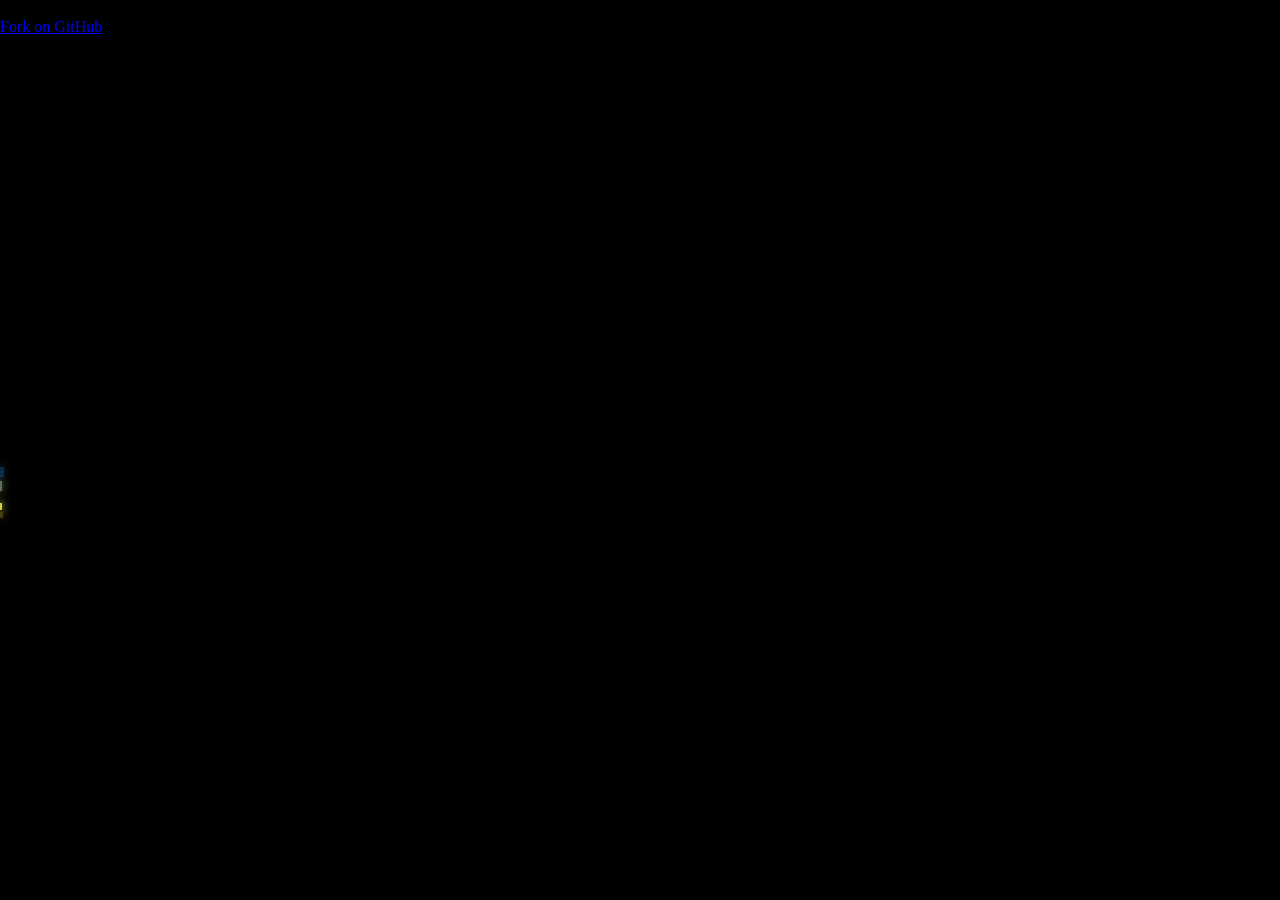
<file: demo/galaxy.html>
<!DOCTYPE html>
<html lang="en">
	<head>
		<meta name="viewport" content="width=device-width, initial-scale=1.0, user-scalable=0, minimum-scale=1.0, maximum-scale=1.0">
		<meta charset="utf-8">

		<meta content="parallaxify.js | Galaxy Demo" property="og:title">
		<meta content="parallaxify" property="og:site_name">
		<meta content="http://hwthorn.github.io/parallaxify/" property="og:url">
		<meta content="website" property="og:type">
		<meta content="Galaxy Demo using parallaxify.js - Use gyroscope or mouse input to create slick parallax effects on your website." property="og:description">
		<title>Galaxy Demo | parallaxify jQuery plugin</title>
		<link rel="stylesheet" type="text/css" href="css/galaxy.css" />
	</head>
	<body style="zoom: 1;">
		<div id="foreground">
			<div id="info">
				<h1>Galaxy Demo <em>based on parallaxify by Felix Pflaum</em></h1>
				<p><a href="http://hwthorn.github.io/parallaxify" title="Fork on GitHub" class="github">Fork on GitHub</a> get the plugin on GitHub</p>
				<div class="fb-like" data-href="http://hwthorn.github.io/parallaxify" data-send="false" data-layout="button_count" data-width="90" data-show-faces="false" data-font="arial"></div>
			</div>
		</div>
		<div id="background">
			<div class="star" data-parallaxify-range="300"></div>
		</div>
		<script src="http://code.jquery.com/jquery-1.9.1.min.js" type="text/javascript"></script>
		<script src="../javascripts/jquery.parallaxify.min.js" type="text/javascript"></script>
		<script type="text/javascript">
		$(function(){
			$(document).ready(function() {
				var i,
					size,
					color,
					width = $(window).width(),
					height = $(window).height();
				
				for (i = 1; i <= 150; i++) {
					size = Math.ceil(3*Math.random());
					$('#background').append('<div class="star" data-parallaxify-range="' + Math.round(100*Math.random()) + '" style="top: ' + Math.round(height*Math.random()) + 'px; left: ' + Math.round(width*Math.random()) + 'px; width: ' + size + 'px; height: ' + size + 'px;"></div>');
				}
				
				for (i = 1; i <= 30; i++) {
					size = Math.ceil(5*Math.random()) + 2;
					$('#background').append('<div class="star" data-parallaxify-range="' + Math.round(400*Math.random()) + '" style="top: ' + Math.round(height*Math.random()) + 'px; left: ' + Math.round(width*Math.random()) + 'px; width: ' + size + 'px; height: ' + size + 'px;"></div>');
				}
				
				for (i = 1; i <= 15; i++) {
					size = Math.ceil(5*Math.random()) + 5;
					color = 'rgba(' + Math.round(256*Math.random()) + ', ' + Math.round(256*Math.random()) + ', ' + Math.round(256*Math.random()) + ', ' + (Math.round(100*Math.random())/100) + ')';
					$('#background').append('<div class="star" data-parallaxify-range="' + Math.round(600*Math.random()) + '" style="top: ' + Math.round(height*Math.random()) + 'px; left: ' + Math.round(width*Math.random()) + 'px; width: ' + size + 'px; height: ' + size + 'px; background: ' + color + '; box-shadow: 0px 0px 10px ' + color + ';"></div>');
				}
				
				$.parallaxify({
					positionProperty: 'transform',
					responsive: true,
					motionType: 'natural',
					mouseMotionType: 'gaussian',
					motionAngleX: 80,
					motionAngleY: 80,
					alphaFilter: 0.5,
					adjustBasePosition: true,
					alphaPosition: 0.025,
				});
			});
		}); // */
		</script>
		<script type="text/javascript">
			var gaJsHost = (("https:" == document.location.protocol) ? "https://ssl." : "http://www.");
			document.write(unescape("%3Cscript src='" + gaJsHost + "google-analytics.com/ga.js' type='text/javascript'%3E%3C/script%3E"));
		</script>
		<script type="text/javascript">
			try {
			  var pageTracker = _gat._getTracker("UA-41915731-1");
			pageTracker._trackPageview();
			} catch(err) {}
		</script>
		<div id="fb-root"></div>
		<script>(function(d, s, id) {
		  var js, fjs = d.getElementsByTagName(s)[0];
		  if (d.getElementById(id)) return;
		  js = d.createElement(s); js.id = id;
		  js.src = "//connect.facebook.net/en_US/all.js#xfbml=1";
		  fjs.parentNode.insertBefore(js, fjs);
		}(document, 'script', 'facebook-jssdk'));</script>
	</body>
</html>
</file>
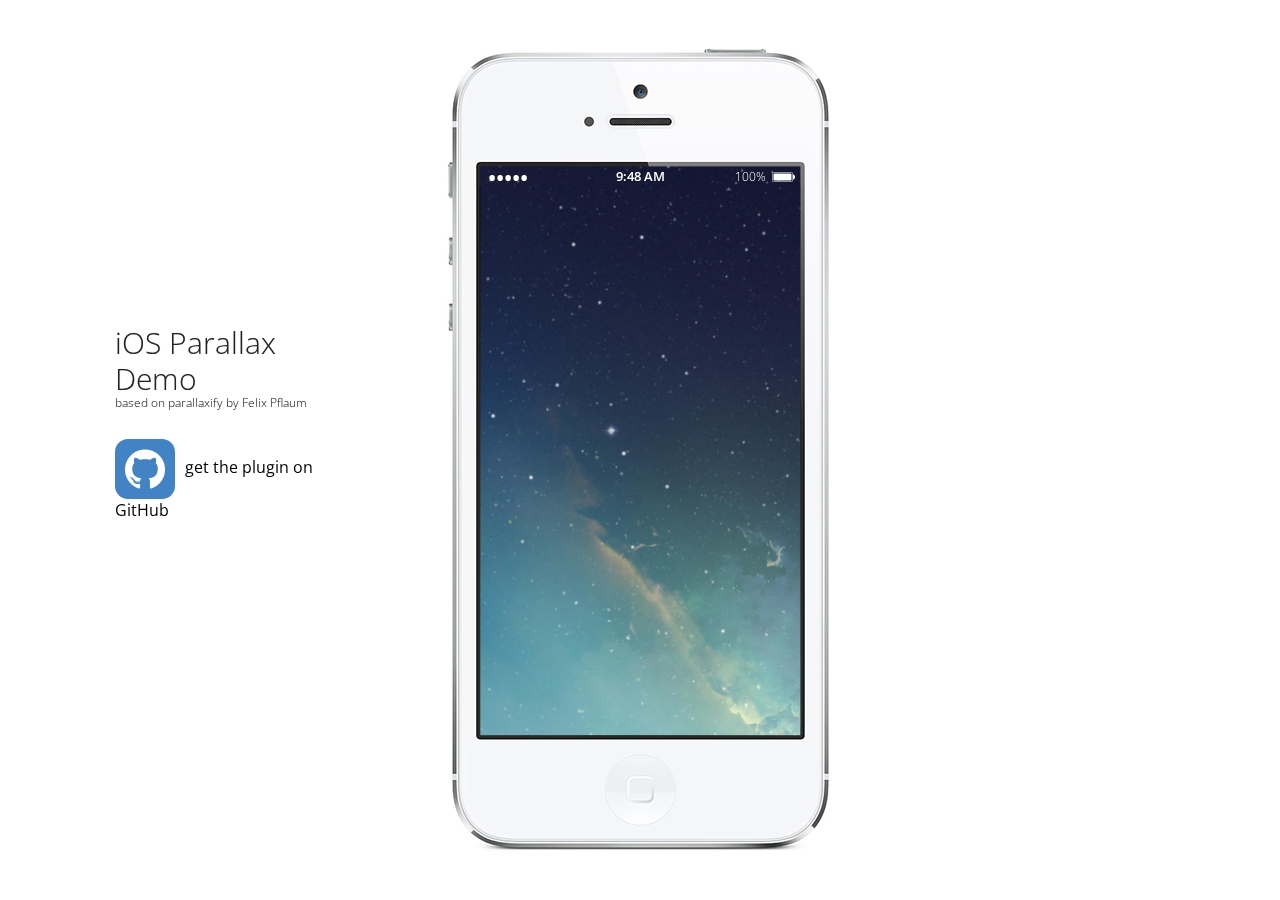
<file: demo/ios.html>
<!DOCTYPE html>
<html lang="en">
	<head>
		<meta name="viewport" content="width=device-width, initial-scale=1.0, user-scalable=0, minimum-scale=1.0, maximum-scale=1.0">
		<meta charset="utf-8">
		<title>iOS 7 home screen mockup (built with parallax jQuery plugin)</title>
        <link rel="stylesheet" type="text/css" href="css/style.css" />
    </head>
    <body style="zoom: 1;">
        <div id="foreground">
            <div id="phone-contents">
                <ul class="row top">
                    <li class="signal">&bull;&bull;&bull;&bull;&bull;</li>
                    <li id="clock">9:11 AM</li>
                    <li class="battery">100%</li>
                </ul>
                <ul class="row animated">
                    <li class="cell messages">
                        <a class="icon"></a>
                        <h3>Messages</h3>
                    </li>
                    <li class="cell calendar">
                        <a class="icon">Monday <em>10</em></a>
                        <h3>Calendar</h3>
                    </li>
                    <li class="cell photos">
                        <a class="icon"></a>
                        <h3>Photos</h3>
                    </li>
                    <li class="cell camera">
                        <a class="icon"></a>
                        <h3>Camera</h3>
                    </li>
                </ul>
                <ul class="row animated">
                    <li class="cell weather">
                        <a class="icon"></a>
                        <h3>Weather</h3>
                    </li>
                    <li class="cell clock">
                        <a class="icon"></a>
                        <h3>Clock</h3>
                    </li>
                    <li class="cell maps">
                        <a class="icon"></a>
                        <h3>Maps</h3>
                    </li>
                    <li class="cell videos">
                        <a class="icon"></a>
                        <h3>Videos</h3>
                    </li>
                </ul>
                <ul class="row animated">
                    <li class="cell notes">
                        <a class="icon"></a>
                        <h3>Notes</h3>
                    </li>
                    <li class="cell reminders">
                        <a class="icon"></a>
                        <h3>Reminders</h3>
                    </li>
                    <li class="cell stocks">
                        <a class="icon"></a>
                        <h3>Stocks</h3>
                    </li>
                    <li class="cell gamecenter">
                        <a class="icon"></a>
                        <h3>GameCenter</h3>
                    </li>
                </ul>
                <ul class="row animated">
                    <li class="cell newsstand">
                        <a class="icon"></a>
                        <h3>Newsstand</h3>
                    </li>
                    <li class="cell itunes">
                        <a class="icon"></a>
                        <h3>iTunes Store</h3>
                    </li>
                    <li class="cell appstore">
                        <a class="icon"></a>
                        <h3>App Store</h3>
                    </li>
                    <li class="cell passbook">
                        <a class="icon"></a>
                        <h3>Passbook</h3>
                    </li>
                </ul>
                <ul class="row animated">
                    <li class="cell compass">
                        <a class="icon"></a>
                        <h3>Compass</h3>
                    </li>
                    <li class="cell settings">
                        <a class="icon"></a>
                        <h3>Settings</h3>
                    </li>
                </ul>
                
                <ul class="row bottom">
                    <li class="cell phone">
                        <a class="icon"></a>
                        <h3>Phone</h3>
                    </li>
                    <li class="cell mail">
                        <a class="icon"></a>
                        <h3>Mail</h3>
                    </li>
                    <li class="cell safari">
                        <a class="icon"></a>
                        <h3>Safari</h3>
                    </li>
                    <li class="cell music">
                        <a class="icon"></a>
                        <h3>Music</h3>
                    </li>
                </ul>
            </div>
            <div id="info">
                <h1>iOS Parallax Demo <em>based on parallaxify by Felix Pflaum</em></h1>
                <p><a href="http://hwthorn.github.io/parallaxify" title="Fork on GitHub" class="github">Fork on GitHub</a> get the plugin on GitHub</p>
            </div>
		</div>
        <div id="background">
            <div id="background-wallpaper" data-parallaxify-range-x="160" data-parallaxify-range-y="160"></div>
        </div>
		<script src="http://code.jquery.com/jquery-1.9.1.min.js" type="text/javascript"></script>
		<script src="../javascripts/jquery.parallaxify.min.js" type="text/javascript"></script>
		<script type="text/javascript">
		$(function(){
			$(document).ready(function() {
				$.parallaxify({
					positionProperty: 'transform',
                    responsive: true,
                    motionType: 'natural',
                    mouseMotionType: 'performance',
                    motionAngleX: 70,
                    motionAngleY: 70,
                    alphaFilter: 0.5,
                    adjustBasePosition: true,
                    alphaPosition: 0.025,
				});
                
                var days = new Array("Sunday","Monday",
 "Tuesday","Wednesday","Thursday","Friday","Saturday"),
                    today = new Date(),
                    hours = today.getHours(),
                    minutes = today.getMinutes();
                
                $('#clock').html((hours > 12 ? hours - 12 : hours) + ':' + (minutes < 10 ? '0' + minutes : minutes) + ' ' + (hours >= 12 ? 'PM' : 'AM'));
                
                $('.calendar .icon').html(days[today.getDay()] + '<em>' + today.getDate() + '</em>');
                
                $('a.icon').click(function() {
                    $('#info').animate({ marginLeft: "-150px" }, 700);
                });

			});
		}); // */
		</script>
        <script>
  (function(i,s,o,g,r,a,m){i['GoogleAnalyticsObject']=r;i[r]=i[r]||function(){
  (i[r].q=i[r].q||[]).push(arguments)},i[r].l=1*new Date();a=s.createElement(o),
  m=s.getElementsByTagName(o)[0];a.async=1;a.src=g;m.parentNode.insertBefore(a,m)
  })(window,document,'script','//www.google-analytics.com/analytics.js','ga');

  ga('create', 'UA-41915731-2', 'hwthorn.github.io');
  ga('send', 'pageview');
        </script>

	</body>
</html>
</file>
<file: demo/css/galaxy.css>
html,
body,
div,
span,
p,
a,
em,
img,
b,
u,
i,
ol,
ul,
li,
h1,
h2,
h3,
h4,
h5,
h6 {
  margin: 0;
  padding: 0;
  border: 0;
  outline: 0;
  font-size: 100%;
  vertical-align: baseline;
  background: transparent;
  font-style: normal;
}

body {
    -webkit-font-smoothing: antialiased;
    font-smoothing: antialiased;
    background: #000;
    width: 100%;
    height: 100%;
    overflow-x: hidden;
    overflow-y: hidden;
}

#foreground {
    display: block;
    position: absolute;
    top: 0px;
    left: 0px;
    z-index: 10;
    width: 100%;
    height: 100%;
}

#background {
    position: absolute;
    top: 0;
    left: 0;
    height: 100%;
    width: 100%;
    background: transparent;
    overflow: hidden;
    z-index: 1;
}
</file>
<file: demo/css/style.css>
@import url(http://fonts.googleapis.com/css?family=Open+Sans:600,300);

html,
body,
div,
span,
p,
a,
em,
img,
b,
u,
i,
ol,
ul,
li,
h1,
h2,
h3,
h4,
h5,
h6 {
  margin: 0;
  padding: 0;
  border: 0;
  outline: 0;
  font-size: 100%;
  vertical-align: baseline;
  background: transparent;
  font-style: normal;
}

body {
    -webkit-font-smoothing: antialiased;
    font-smoothing: antialiased;
    font-family: "Open Sans", sans-serif;
    width: 100%;
    height: 100%;
    overflow-x: hidden;
    overflow-y: scroll;
    min-height: 568px;
    min-width: 320px;
}

#foreground {
    display: block;
    position: absolute;
    top: 0px;
    left: 0px;
    z-index: 10;
    width: 100%;
    height: 100%;
    min-height: 568px;
    min-width: 320px;
    background: transparent url('../img/iphone.png') center center no-repeat;
}

#background {
    position: absolute;
    top: 0;
    left: 0;
    height: 100%;
    width: 100%;
    min-height: 568px;
    min-width: 320px;
    background: transparent;
    overflow: hidden;
    z-index: 1;
}

#background-wallpaper {
    position: absolute;
    top: 50%;
    left: 50%;
    height: 768px;
    width: 520px;
    margin-top: -384px;
    margin-left: -260px;
    background: transparent url('../img/bg-dots.jpg') 0px 0px no-repeat;
    background-image: url('../img/bg-nebula.jpg');
    background-size: 520px 768px;
    -webkit-background-size: 520px 768px;
    z-index: 1;    
}

#phone-contents {
    position: absolute;
    top: 50%;
    left: 50%;
    height: 568px;
    width: 320px;
    margin-top: -284px;
    margin-left: -160px;
    background: transparent;
    overflow: hidden;
}

#info {
    position: absolute;
    top: 50%;
    left: 50%;
    height: 250px;
    width: 250px;
    padding: 25px;
    margin-top: -150px;
    margin-left: -550px;
    background: rgba(255,255,255,0.85);
    border-radius: 25px;
}

#info h1 {
    font-size: 30px;
    line-height: 36px;
    font-weight: 300;
    color: #222;
    text-shadow: 0px 0px 1px rgba(34,34,34,0.25);
    padding-bottom: 1em;
}

#info h1 em {
    font-size: 12px;
    line-height: 12px;
    display: block;
}

#info a.github {
    display: inline-block;
    vertical-align: middle;
    width: 60px;
    height: 60px;
    border-radius: 13px;
    background: #4183c4 url('../img/github-128.png') center center no-repeat;
    background-size: 64px 64px;
    -webkit-background-size: 64px 64px;
    overflow: hidden;
    text-indent: -9999px;
    margin-right: 6px;
}

#info small {
    font-size: 9px;
    line-height: 12px;
    display: block;
    margin-top: 2em;
}

.row {
    padding: 0 8px;
    list-style: none;
}

.row:after {
    content: ".";
    display: block;
    height: 0;
    clear: both;
    visibility: hidden;
}

.row.top {
    height: 22px;
    padding: 0 4px;
}

.row.bottom {
    margin-top: 20px;
    padding-top: 8px;
    padding-bottom: 2px;
    background: rgba(255,255,255,0.16);
}

.row li {
    display: inline;
    display: inline-block;
    float: left;
}

.cell {
    margin: 5px 3px 5px 3px;
    height: 76px;
    width: 70px;
    overflow: hidden;
}

.icon {
    display: block;
    margin-left: 5px;
    height: 60px;
    width: 60px;
    background-image: url('../img/ios-icons.png');
    background-color: transparent;
    background-position: 0px 0px;
    background-repeat: no-repeat;
    background-size: 255px 385px;
    -webkit-background-size: 255px 385px;
    border-radius: 13px;
    box-shadow: 0px 2px 6px rgba(0,0,0,0.15);
}

.cell h3 {
    display: block;
    text-align: center;
    font-family: "Open Sans", sans-serif;
    font-size: 12px;
    font-weight: 300;
    color: #fff;
    line-height: 12px;
    padding-top: 3px;
    white-space: nowrap;
    letter-spacing: 0px;
    text-shadow: 0px 1px 5px rgba(0,0,0,0.25);
}

.signal,
#clock,
.battery {
    font-family: "Open Sans", sans-serif;
    font-size: 12px;    
    font-weight: 300;
    line-height: 12px;
    color: #fff;
    padding-top: 5px;
}

.signal {
    width: 96px;
    margin-left: 4px;
    color: #fff;
    font-size: 22px;
    letter-spacing: 0px;
    font-weight: 600;
    padding-top: 5px;
}

#clock {
    width: 112px;
    text-align: center;
    font-weight: 600;
    font-size: 13px;
    padding-top: 4px;
}

.battery {
    width: 70px;
    text-align: right;
    padding-right: 30px;
    background: url('../img/icon-battery.png') 100% 5px no-repeat;
    background-size: 24px 12px;
    -webkit-background-size: 24px 12px;
}

.messages .icon {
    background-position: 0px 0px;
}

.calendar .icon {
    background-position: -65px 0px;
    font-family: "Open Sans", sans-serif;
    font-size: 11px;
    text-align: center;
    line-height: 22px;
    color: #d00;
    background: #fff;
}

.calendar .icon em {
    display: block;
    line-height: 24px;
    font-size: 40px;
    font-weight: 300;
    letter-spacing: -2px;
    text-align: center;
    margin-left: -3px;
    color: #222;
}

.photos .icon {
    background-position: -130px 0px;
}

.camera .icon {
    background-position: -195px 0px;
}

.weather .icon {
    background-position: 0px -65px;
}

.clock .icon {
    background-position: -65px -65px;
}

.maps .icon {
    background-position: -130px -65px;
}

.videos .icon {
    background-position: -195px -65px;
}

.notes .icon {
    background-position: 0px -130px;
}

.reminders .icon {
    background-position: -65px -130px;
}

.stocks .icon {
    background-position: -130px -130px;
}

.gamecenter .icon {
    background-position: -195px -130px;
}

.newsstand .icon {
    background-position: 0px -195px;
}

.itunes .icon {
    background-position: -65px -195px;
}

.appstore .icon {
    background-position: -130px -195px;
}

.passbook .icon {
    background-position: -195px -195px;
}

.compass .icon {
    background-position: 0px -260px;
}

.settings .icon {
    background-position: -65px -260px;
}

.phone .icon {
    background-position: 0px -325px;
}

.mail .icon {
    background-position: -65px -325px;
}

.safari .icon {
    background-position: -130px -325px;
}

.music .icon {
    background-position: -195px -325px;
}

.animated li {
    -webkit-animation-fill-mode: forwards;
    -o-animation-fill-mode: forwards;
    -moz-animation-fill-mode: forwards;
    animation-fill-mode: forwards;
    opacity: 0;
}


/* icons fading in */
.clock {
    -webkit-animation: clock 0.5s ease-out forwards 1.0s;
    -o-animation: clock 0.5s ease-out forwards 1.0s;
    animation: clock 0.5s ease-out forwards 1.0s;
}
.maps {
    -webkit-animation: maps 0.5s ease-out forwards 1.0s;
    -o-animation: maps 0.5s ease-out forwards 1.0s;
    animation: maps 0.5s ease-out forwards 1.0s;
}
.reminders {
    -webkit-animation: reminders 0.5s ease-out forwards 1.2s;
    -o-animation: reminders 0.5s ease-out forwards 1.2s;
    animation: reminders 0.5s ease-out forwards 1.2s;
}
.stocks {
    -webkit-animation: stocks 0.5s ease-out forwards 1.2s;
    -o-animation: stocks 0.5s ease-out forwards 1.2s;
    animation: stocks 0.5s ease-out forwards 1.2s;
}

.messages {
    -webkit-animation: messages 0.4s ease-out forwards 1.8s;
    -o-animation: messages 0.4s ease-out forwards 1.8s;
    animation: messages 0.4s ease-out forwards 1.8s;
}
.calendar {
    -webkit-animation: calendar 0.4s ease-out forwards 1.3s;
    -o-animation: calendar 0.4s ease-out forwards 1.3s;
    animation: calendar 0.4s ease-out forwards 1.3s;
}
.photos {
    -webkit-animation: photos 0.4s ease-out forwards 1.3s;
    -o-animation: photos 0.4s ease-out forwards 1.3s;
    animation: photos 0.4s ease-out forwards 1.3s;
}
.camera {
    -webkit-animation: camera 0.4s ease-out forwards 1.8s;
    -o-animation: camera 0.4s ease-out forwards 1.8s;
    animation: camera 0.4s ease-out forwards 1.8s;
}
.weather {
    -webkit-animation: weather 0.4s ease-out forwards 1.5s;
    -o-animation: weather 0.4s ease-out forwards 1.5s;
    animation: weather 0.4s ease-out forwards 1.5s;
}
.videos {
    -webkit-animation: videos 0.4s ease-out forwards 1.4s;
    -o-animation: videos 0.4s ease-out forwards 1.4s;
    animation: videos 0.4s ease-out forwards 1.4s;
}
.notes {
    -webkit-animation: notes 0.4s ease-out forwards 1.6s;
    -o-animation: notes 0.4s ease-out forwards 1.6s;
    animation: notes 0.4s ease-out forwards 1.6s;
}
.gamecenter {
    -webkit-animation: gamecenter 0.4s ease-out forwards 1.7s;
    -o-animation: gamecenter 0.4s ease-out forwards 1.7s;
    animation: gamecenter 0.4s ease-out forwards 1.7s;
}
.newsstand {
    -webkit-animation: newsstand 0.4s ease-out forwards 1.9s;
    -o-animation: newsstand 0.4s ease-out forwards 1.9s;
    animation: newsstand 0.4s ease-out forwards 1.9s;
}
.itunes {
    -webkit-animation: itunes 0.4s ease-out forwards 1.8s;
    -o-animation: itunes 0.4s ease-out forwards 1.8s;
    animation: itunes 0.4s ease-out forwards 1.8s;
}
.appstore {
    -webkit-animation: appstore 0.4s ease-out forwards 1.8s;
    -o-animation: appstore 0.4s ease-out forwards 1.8s;
    animation: appstore 0.4s ease-out forwards 1.8s;
}
.passbook {
    -webkit-animation: passbook 0.4s ease-out forwards 2.0s;
    -o-animation: passbook 0.4s ease-out forwards 2.0s;
    animation: passbook 0.4s ease-out forwards 2.0s;
}

.compass {
    -webkit-animation: compass 0.3s ease-out forwards 2.2s;
    -o-animation: compass 0.3s ease-out forwards 2.2s;
    animation: compass 0.3s ease-out forwards 2.2s;
}
.settings {
    -webkit-animation: settings 0.3s ease-out forwards 2.1s;
    -o-animation: settings 0.3s ease-out forwards 2.1s;
    animation: settings 0.3s ease-out forwards 2.1s;
}


.row.bottom {
    -webkit-animation: dock 0.7s ease-in-out forwards 1.6s;
    -o-animation: dock 0.7s ease-in-out forwards 1.6s;
    animation: dock 0.7s ease-in-out forwards 1.6s;
    -webkit-transform: translate(0px, 100px);
    -moz-transform: translate(0px, 100px);
    -o-transform: translate(0px, 100px);
    transform: translate(0px, 100px);
}

/* animations */

/* first batch */
@keyframes clock {
10% {
        transform: translate(-150px, -150px) scale(3, 3);
        -moz-transform: translate(-150px, -150px) scale(3, 3);
        opacity: 0; }
100% {
        transform: translate(0,0) scale(1,1);
        -moz-transform: translate(0,0) scale(1,1);
        opacity: 1; }
}
@-webkit-keyframes clock {
10% {
        -webkit-transform: translate(-150px, -150px) scale(3, 3);
        opacity: 0; }
100% {
        -webkit-transform: translate(0,0) scale(1,1);
        opacity: 1; }
}
@-o-keyframes clock {
10% {
        -o-transform: translate(-150px, -150px) scale(3, 3);
        opacity: 0; }
100% {
        -o-transform: translate(0,0) scale(1,1);
        opacity: 1; }
}
@keyframes maps {
10% {
        transform: translate(150px, -150px) scale(3, 3);
        -moz-transform: translate(150px, -150px) scale(3, 3);
        opacity: 0; }
100% {
        transform: translate(0,0) scale(1,1);
        -moz-transform: translate(0,0) scale(1,1);
        opacity: 1; }
}
@-webkit-keyframes maps {
10% {
        -webkit-transform: translate(150px, -150px) scale(3, 3);
        opacity: 0; }
100% {
        -webkit-transform: translate(0,0) scale(1,1);
        opacity: 1; }
}
@-o-keyframes maps {
10% {
        -o-transform: translate(150px, -150px) scale(3, 3);
        opacity: 0; }
100% {
        -o-transform: translate(0,0) scale(1,1);
        opacity: 1; }
}
@keyframes reminders {
10% {
        transform: translate(-150px, 150px) scale(3, 3);
        -moz-transform: translate(-150px, 150px) scale(3, 3);
        opacity: 0; }
100% {
        transform: translate(0,0) scale(1,1);
        -moz-transform: translate(0,0) scale(1,1);
        opacity: 1; }
}
@-webkit-keyframes reminders {
10% {
        -webkit-transform: translate(-150px, 150px) scale(3, 3);
        opacity: 0; }
100% {
        -webkit-transform: translate(0,0) scale(1,1);
        opacity: 1; }
}
@-o-keyframes reminders {
10% {
        -o-transform: translate(-150px, 150px) scale(3, 3);
        opacity: 0; }
100% {
        -o-transform: translate(0,0) scale(1,1);
        opacity: 1; }
}
@keyframes stocks {
10% {
        transform: translate(150px, 150px) scale(3, 3);
        -moz-transform: translate(150px, 150px) scale(3, 3);
        opacity: 0; }
100% {
        transform: translate(0,0) scale(1,1);
        -moz-transform: translate(0,0) scale(1,1);
        opacity: 1; }
}
@-webkit-keyframes stocks {
10% {
        -webkit-transform: translate(150px, 150px) scale(3, 3);
        opacity: 0; }
100% {
        -webkit-transform: translate(0,0) scale(1,1);
        opacity: 1; }
}
@-o-keyframes stocks {
10% {
        -o-transform: translate(150px, 150px) scale(3, 3);
        opacity: 0; }
100% {
        -o-transform: translate(0,0) scale(1,1);
        opacity: 1; }
}


/* second batch */
@keyframes messages {
10% {
        transform: translate(-90px, -90px) scale(2, 2);
        -moz-transform: translate(-90px, -90px) scale(2, 2);
        opacity: 0; }
100% {
        transform: translate(0,0) scale(1,1);
        -moz-transform: translate(0,0) scale(1,1);
        opacity: 1; }
}
@-webkit-keyframes messages {
10% {
        -webkit-transform: translate(-90px, -90px) scale(2, 2);
        opacity: 0; }
100% {
        -webkit-transform: translate(0,0) scale(1,1);
        opacity: 1; }
}
@-o-keyframes messages {
10% {
        -o-transform: translate(-90px, -90px) scale(2, 2);
        opacity: 0; }
100% {
        -o-transform: translate(0,0) scale(1,1);
        opacity: 1; }
}
@keyframes calendar {
10% {
        transform: translate(-30px, -90px) scale(2, 2);
        -moz-transform: translate(-30px, -90px) scale(2, 2);
        opacity: 0; }
100% {
        transform: translate(0,0) scale(1,1);
        -moz-transform: translate(0,0) scale(1,1);
        opacity: 1; }
}
@-webkit-keyframes calendar {
10% {
        -webkit-transform: translate(-30px, -90px) scale(2, 2);
        opacity: 0; }
100% {
        -webkit-transform: translate(0,0) scale(1,1);
        opacity: 1; }
}
@-o-keyframes calendar {
10% {
        -o-transform: translate(-30px, -90px) scale(2, 2);
        opacity: 0; }
100% {
        -o-transform: translate(0,0) scale(1,1);
        opacity: 1; }
}
@keyframes photos {
10% {
        transform: translate(30px, -90px) scale(2, 2);
        -moz-transform: translate(30px, -90px) scale(2, 2);
        opacity: 0; }
100% {
        transform: translate(0,0) scale(1,1);
        -moz-transform: translate(0,0) scale(1,1);
        opacity: 1; }
}
@-webkit-keyframes photos {
10% {
        -webkit-transform: translate(30px, -90px) scale(2, 2);
        opacity: 0; }
100% {
        -webkit-transform: translate(0,0) scale(1,1);
        opacity: 1; }
}
@-o-keyframes photos {
10% {
        -o-transform: translate(30px, -90px) scale(2, 2);
        opacity: 0; }
100% {
        -o-transform: translate(0,0) scale(1,1);
        opacity: 1; }
}
@keyframes camera {
10% {
        transform: translate(90px, -90px) scale(2, 2);
        -moz-transform: translate(90px, -90px) scale(2, 2);
        opacity: 0; }
100% {
        transform: translate(0,0) scale(1,1);
        -moz-transform: translate(0,0) scale(1,1);
        opacity: 1; }
}
@-webkit-keyframes camera {
10% {
        -webkit-transform: translate(90px, -90px) scale(2, 2);
        opacity: 0; }
100% {
        -webkit-transform: translate(0,0) scale(1,1);
        opacity: 1; }
}
@-o-keyframes camera {
10% {
        -o-transform: translate(90px, -90px) scale(2, 2);
        opacity: 0; }
100% {
        -o-transform: translate(0,0) scale(1,1);
        opacity: 1; }
}
@keyframes weather {
10% {
        transform: translate(-90px, -30px) scale(2, 2);
        -moz-transform: translate(-90px, -30px) scale(2, 2);
        opacity: 0; }
100% {
        transform: translate(0,0) scale(1,1);
        -moz-transform: translate(0,0) scale(1,1);
        opacity: 1; }
}
@-webkit-keyframes weather {
10% {
        -webkit-transform: translate(-90px, -30px) scale(2, 2);
        opacity: 0; }
100% {
        -webkit-transform: translate(0,0) scale(1,1);
        opacity: 1; }
}
@-o-keyframes weather {
10% {
        -o-transform: translate(-90px, -30px) scale(2, 2);
        opacity: 0; }
100% {
        -o-transform: translate(0,0) scale(1,1);
        opacity: 1; }
}
@keyframes videos {
10% {
        transform: translate(90px, -30px) scale(2, 2);
        -moz-transform: translate(90px, -30px) scale(2, 2);
        opacity: 0; }
100% {
        transform: translate(0,0) scale(1,1);
        -moz-transform: translate(0,0) scale(1,1);
        opacity: 1; }
}
@-webkit-keyframes videos {
10% {
        -webkit-transform: translate(90px, -30px) scale(2, 2);
        opacity: 0; }
100% {
        -webkit-transform: translate(0,0) scale(1,1);
        opacity: 1; }
}
@-o-keyframes videos {
10% {
        -o-transform: translate(90px, -30px) scale(2, 2);
        opacity: 0; }
100% {
        -o-transform: translate(0,0) scale(1,1);
        opacity: 1; }
}
@keyframes notes {
10% {
        transform: translate(-90px, 30px) scale(2, 2);
        -moz-transform: translate(-90px, 30px) scale(2, 2);
        opacity: 0; }
100% {
        transform: translate(0,0) scale(1,1);
        -moz-transform: translate(0,0) scale(1,1);
        opacity: 1; }
}
@-webkit-keyframes notes {
10% {
        -webkit-transform: translate(-90px, 30px) scale(2, 2);
        opacity: 0; }
100% {
        -webkit-transform: translate(0,0) scale(1,1);
        opacity: 1; }
}
@-o-keyframes notes {
10% {
        -o-transform: translate(-90px, 30px) scale(2, 2);
        opacity: 0; }
100% {
        -o-transform: translate(0,0) scale(1,1);
        opacity: 1; }
}
@keyframes gamecenter {
10% {
        transform: translate(90px, 30px) scale(2, 2);
        -moz-transform: translate(90px, 30px) scale(2, 2);
        opacity: 0; }
100% {
        transform: translate(0,0) scale(1,1);
        -moz-transform: translate(0,0) scale(1,1);
        opacity: 1; }
}
@-webkit-keyframes gamecenter {
10% {
        -webkit-transform: translate(90px, 30px) scale(2, 2);
        opacity: 0; }
100% {
        -webkit-transform: translate(0,0) scale(1,1);
        opacity: 1; }
}
@-o-keyframes gamecenter {
10% {
        -o-transform: translate(90px, 30px) scale(2, 2);
        opacity: 0; }
100% {
        -o-transform: translate(0,0) scale(1,1);
        opacity: 1; }
}
@keyframes newsstand {
10% {
        transform: translate(-90px, 90px) scale(2, 2);
        -moz-transform: translate(-90px, 90px) scale(2, 2);
        opacity: 0; }
100% {
        transform: translate(0,0) scale(1,1);
        -moz-transform: translate(0,0) scale(1,1);
        opacity: 1; }
}
@-webkit-keyframes newsstand {
10% {
        -webkit-transform: translate(-90px, 90px) scale(2, 2);
        opacity: 0; }
100% {
        -webkit-transform: translate(0,0) scale(1,1);
        opacity: 1; }
}
@-o-keyframes newsstand {
10% {
        -o-transform: translate(-90px, 90px) scale(2, 2);
        opacity: 0; }
100% {
        -o-transform: translate(0,0) scale(1,1);
        opacity: 1; }
}
@keyframes itunes {
10% {
        transform: translate(-30px, 90px) scale(2, 2);
        -moz-transform: translate(-30px, 90px) scale(2, 2);
        opacity: 0; }
100% {
        transform: translate(0,0) scale(1,1);
        -moz-transform: translate(0,0) scale(1,1);
        opacity: 1; }
}
@-webkit-keyframes itunes {
10% {
        -webkit-transform: translate(-30px, 90px) scale(2, 2);
        opacity: 0; }
100% {
        -webkit-transform: translate(0,0) scale(1,1);
        opacity: 1; }
}
@-o-keyframes itunes {
10% {
        -o-transform: translate(-30px, 90px) scale(2, 2);
        opacity: 0; }
100% {
        -o-transform: translate(0,0) scale(1,1);
        opacity: 1; }
}
@keyframes appstore {
10% {
        transform: translate(30px, 90px) scale(2, 2);
        -moz-transform: translate(30px, 90px) scale(2, 2);
        opacity: 0; }
100% {
        transform: translate(0,0) scale(1,1);
        -moz-transform: translate(0,0) scale(1,1);
        opacity: 1; }
}
@-webkit-keyframes appstore {
10% {
        -webkit-transform: translate(30px, 90px) scale(2, 2);
        opacity: 0; }
100% {
        -webkit-transform: translate(0,0) scale(1,1);
        opacity: 1; }
}
@-o-keyframes appstore {
10% {
        -o-transform: translate(30px, 90px) scale(2, 2);
        opacity: 0; }
100% {
        -o-transform: translate(0,0) scale(1,1);
        opacity: 1; }
}
@keyframes passbook {
10% {
        transform: translate(90px, 90px) scale(2, 2);
        -moz-transform: translate(90px, 90px) scale(2, 2);
        opacity: 0; }
100% {
        transform: translate(0,0) scale(1,1);
        -moz-transform: translate(0,0) scale(1,1);
        opacity: 1; }
}
@-webkit-keyframes passbook {
10% {
        -webkit-transform: translate(90px, 90px) scale(2, 2);
        opacity: 0; }
100% {
        -webkit-transform: translate(0,0) scale(1,1);
        opacity: 1; }
}
@-o-keyframes passbook {
10% {
        -o-transform: translate(90px, 90px) scale(2, 2);
        opacity: 0; }
100% {
        -o-transform: translate(0,0) scale(1,1);
        opacity: 1; }
}


/* third batch */
@keyframes compass {
10% {
        transform: translate(-90px, 150px) scale(1.5, 1.5);
        -moz-transform: translate(-90px, 150px) scale(1.5, 1.5);
        opacity: 0; }
100% {
        transform: translate(0,0) scale(1,1);
        -moz-transform: translate(0,0) scale(1,1);
        opacity: 1; }
}
@-webkit-keyframes compass {
10% {
        -webkit-transform: translate(-90px, 150px) scale(1.5, 1.5);
        opacity: 0; }
100% {
        -webkit-transform: translate(0,0) scale(1,1);
        opacity: 1; }
}
@-o-keyframes compass {
10% {
        -o-transform: translate(-90px, 150px) scale(1.5, 1.5);
        opacity: 0; }
100% {
        -o-transform: translate(0,0) scale(1,1);
        opacity: 1; }
}
@keyframes settings {
10% {
        transform: translate(-30px, 150px) scale(1.5, 1.5);
        -moz-transform: translate(-30px, 150px) scale(1.5, 1.5);
        opacity: 0; }
100% {
        transform: translate(0,0) scale(1,1);
        -moz-transform: translate(0,0) scale(1,1);
        opacity: 1; }
}
@-webkit-keyframes settings {
10% {
        -webkit-transform: translate(-30px, 150px) scale(1.5, 1.5);
        opacity: 0; }
100% {
        -webkit-transform: translate(0,0) scale(1,1);
        opacity: 1; }
}
@-o-keyframes settings {
10% {
        -o-transform: translate(-30px, 150px) scale(1.5, 1.5);
        opacity: 0; }
100% {
        -o-transform: translate(0,0) scale(1,1);
        opacity: 1; }
}


/* slide up dock */
@keyframes dock {
10% {
        transform: translate(0px, 150px);
        -moz-transform: translate(0px, 150px); }
100% {
        transform: translate(0,0);
        -moz-transform: translate(0,0); }
}
@-webkit-keyframes dock {
10% {
        -webkit-transform: translate(0px, 150px); }
100% {
        -webkit-transform: translate(0,0); }
}
@-o-keyframes dock {
10% {
        -o-transform: translate(0px, 150px); }
100% {
        -o-transform: translate(0,0); }
}
</file>
